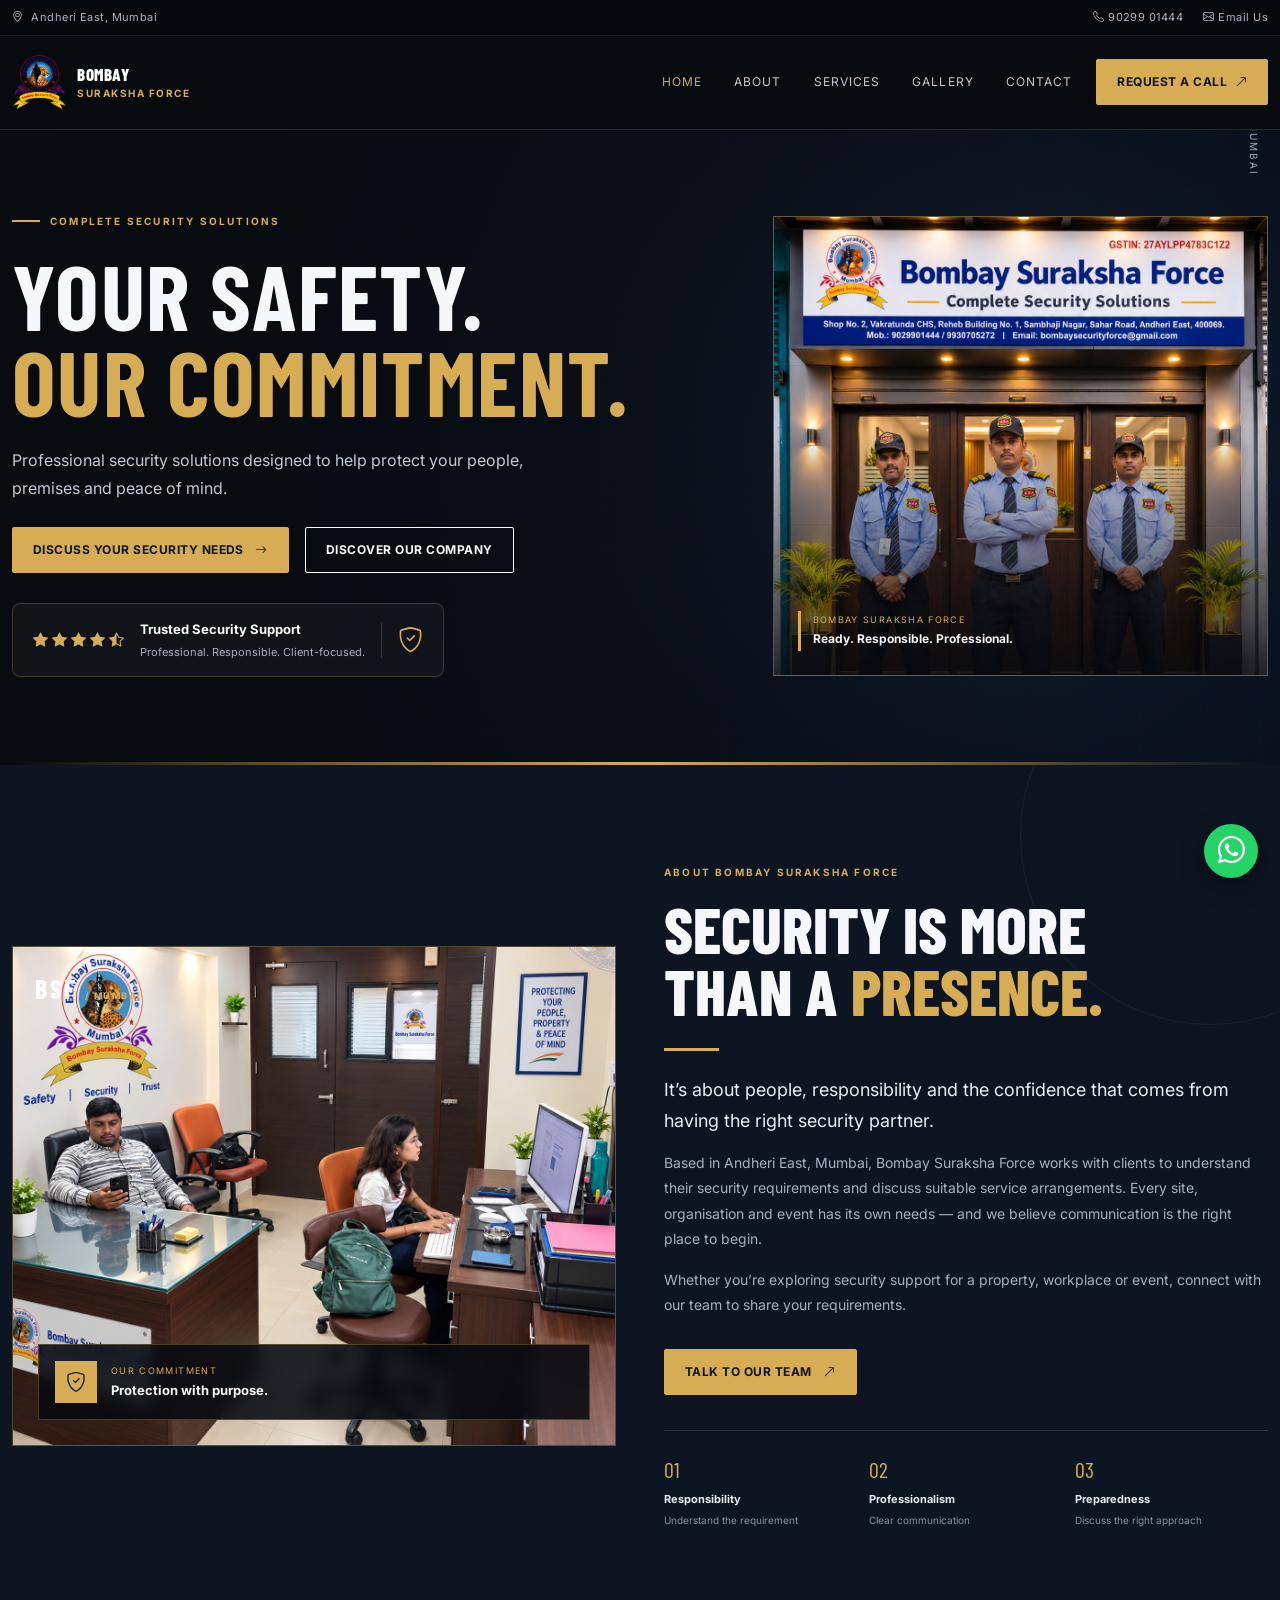
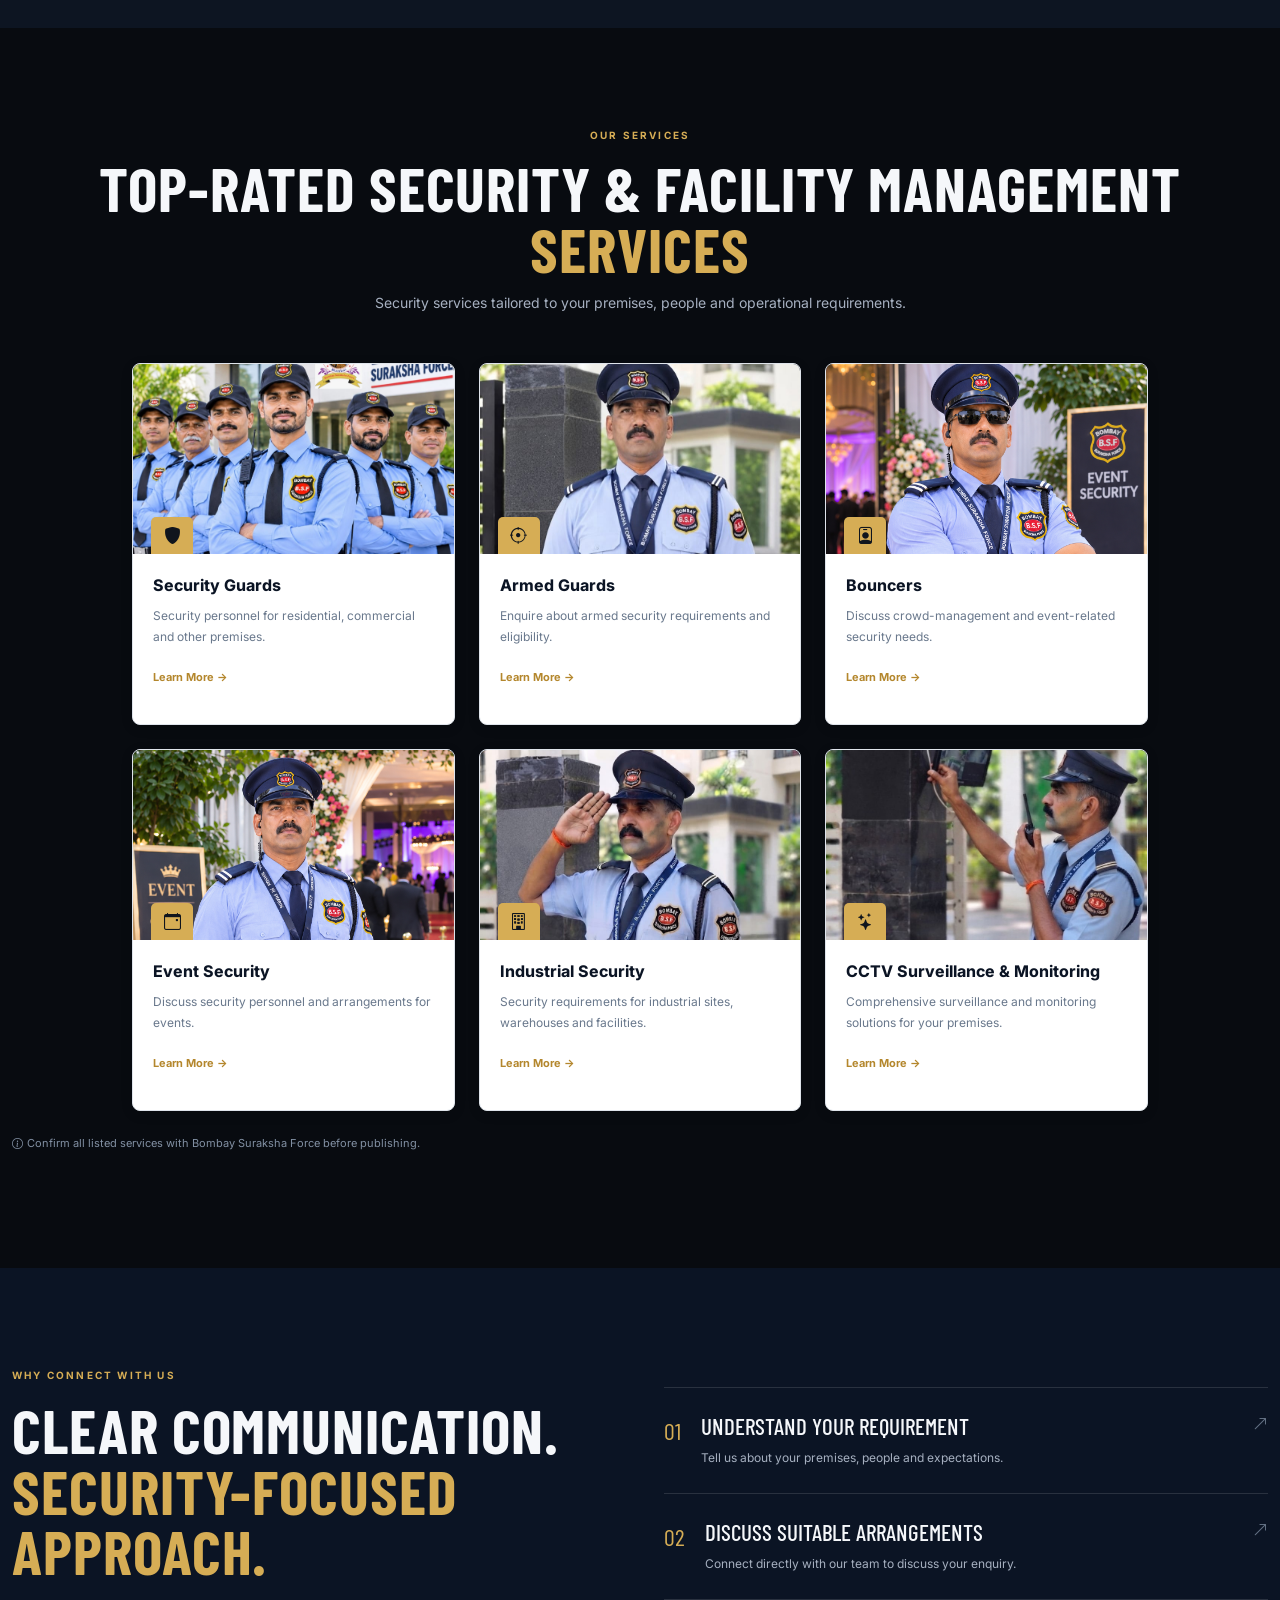
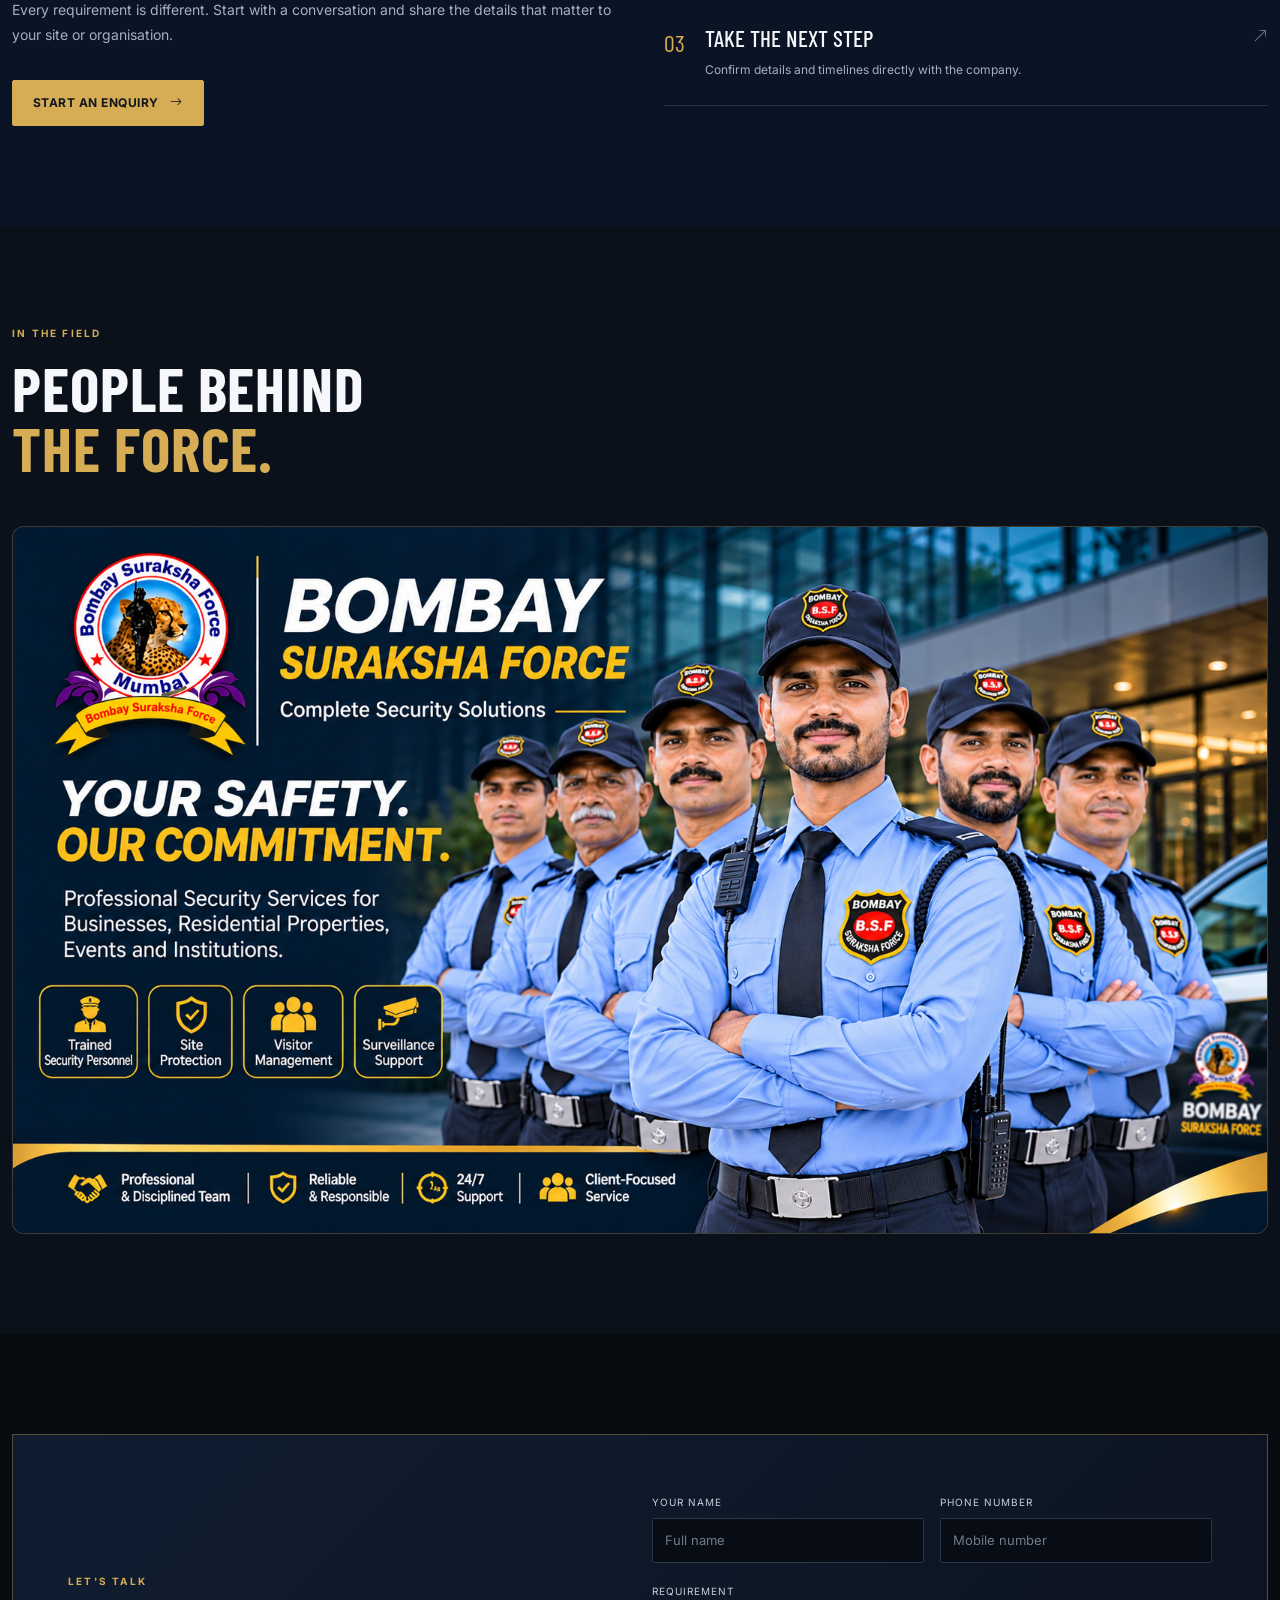
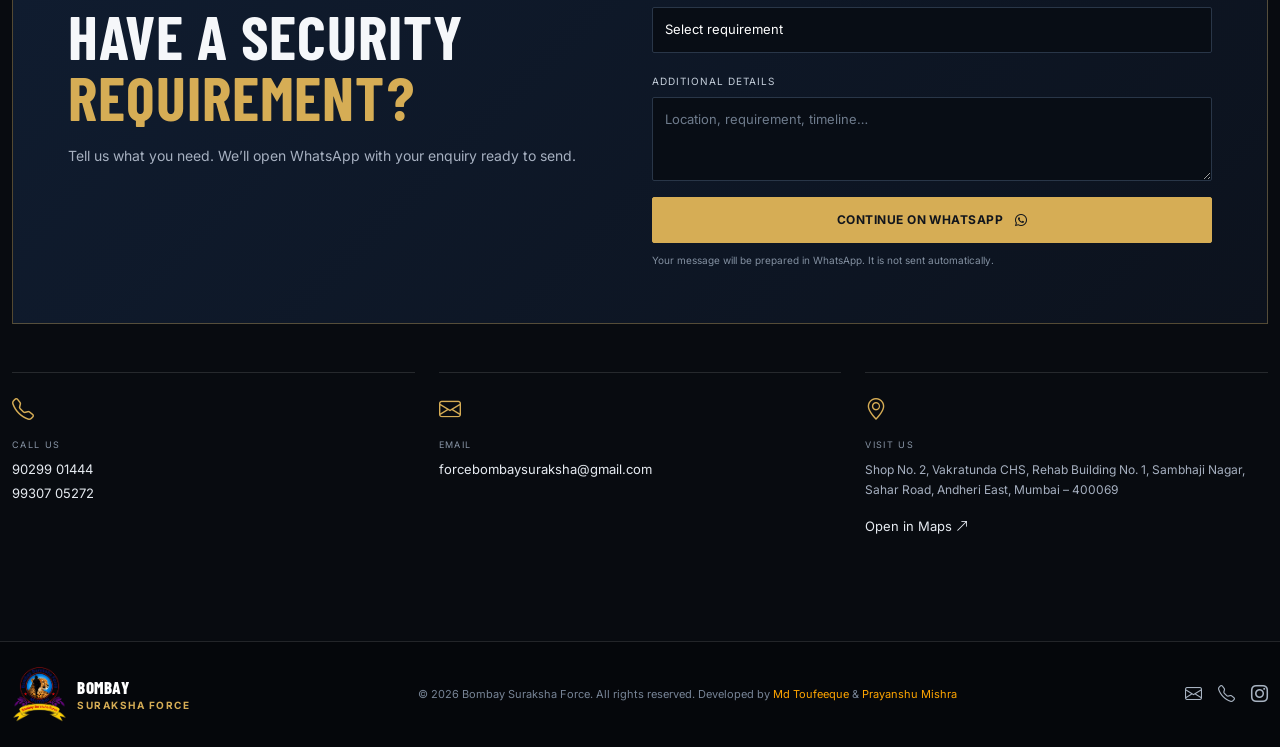
<file: index.html>
<!DOCTYPE html>
<html lang="en">

<head>
  <meta charset="UTF-8">
  <meta name="viewport" content="width=device-width, initial-scale=1.0">
  <!-- <title>Bombay Suraksha Force | Complete Security Solutions</title> -->
   <meta name="google-site-verification" content="Z17CuK2OLyuvrJlwoQvyoc-w96CwR8e5JOBGfLd4qKc" />
  
<title>Security Services in Mumbai | Bombay Suraksha Force</title>

<meta name="description" content="Looking for security services in Mumbai? Bombay Suraksha Force, based in Andheri East, offers security guard, event security and bouncer service enquiries. Contact our team.">

<meta name="robots" content="index, follow">

<link rel="canonical" href="https://bombaysurakshaforce.com/">

<meta property="og:title" content="Bombay Suraksha Force | Security Services Mumbai">
<meta property="og:description" content="Professional security services in Mumbai. Contact Bombay Suraksha Force for your security requirements.">
<meta property="og:type" content="website">
<meta property="og:url" content="https://bombaysurakshaforce.com/">
<meta property="og:image" content="https://bombaysurakshaforce.com/assest/hero3.png">
<meta property="og:site_name" content="Bombay Suraksha Force">

<meta name="twitter:card" content="summary_large_image">
<meta name="twitter:title" content="Bombay Suraksha Force | Mumbai">
<meta name="twitter:description" content="Security services in Mumbai.">
<meta name="twitter:image" content="https://bombaysurakshaforce.com/assest/hero3.png">

  <!-- <meta name="description"
    content="Bombay Suraksha Force provides security solutions in Mumbai. Contact our team for security service enquiries."> -->
  <meta name="theme-color" content="#0b1424">

  <!-- Website Favicon / Browser Tab Icon -->
  <link rel="icon" type="image/png" href="assest/logo.png">
  <link rel="apple-touch-icon" href="assest/logo.png">

  <link rel="preconnect" href="https://fonts.googleapis.com">
  <link rel="preconnect" href="https://fonts.gstatic.com" crossorigin>
  <link
    href="https://fonts.googleapis.com/css2?family=Barlow+Condensed:wght@500;600;700;800&family=Inter:wght@400;500;600;700&display=swap"
    rel="stylesheet">
  <link href="https://cdn.jsdelivr.net/npm/bootstrap@5.3.3/dist/css/bootstrap.min.css" rel="stylesheet">
  <link href="https://cdn.jsdelivr.net/npm/bootstrap-icons@1.11.3/font/bootstrap-icons.min.css" rel="stylesheet">
  <link rel="stylesheet" href="css/style.css">
      <!-- Local Business SEO Schema -->
    <script type="application/ld+json">
    {
      "@context": "https://schema.org",
      "@type": "SecurityService",
      "name": "Bombay Suraksha Force",
      "url": "https://bombaysurakshaforce.com/",
      "telephone": [
        "+91-9029901444",
        "+91-9930705272"
      ],
      "address": {
        "@type": "PostalAddress",
        "streetAddress": "Shop No. 2, Vakratunda CHS, Rehab Building No. 1, Sambhaji Nagar, Sahar Road, Andheri East",
        "addressLocality": "Mumbai",
        "addressRegion": "Maharashtra",
        "postalCode": "400069",
        "addressCountry": "IN"
      },
      "areaServed": "Mumbai"
    }
    </script>

</head>

<body>
  <div class="topbar">
    <div class="container d-flex justify-content-between align-items-center flex-wrap gap-2">
      <span><i class="bi bi-geo-alt me-2"></i>Andheri East, Mumbai</span>
      <div class="topbar-links">
        <a href="tel:9029901444"><i class="bi bi-telephone me-1"></i>90299 01444</a>
        <a href="mailto:forcebombaysuraksha@gmail.com"><i class="bi bi-envelope me-1"></i>Email Us</a>
      </div>
    </div>
  </div>

  <nav class="navbar navbar-expand-lg navbar-dark main-nav sticky-top">
    <div class="container">
      <a class="navbar-brand brand-lockup" href="index.html">
        <img src="assest/logo.png" alt="Bombay Suraksha Force Logo" class="brand-logo">

        <span class="brand-text">
          <strong>BOMBAY</strong>
          <small>SURAKSHA FORCE</small>
        </span>
      </a>
      <button class="navbar-toggler" type="button" data-bs-toggle="collapse" data-bs-target="#mainNav"
        aria-controls="mainNav" aria-expanded="false" aria-label="Toggle navigation">
        <span class="navbar-toggler-icon"></span>
      </button>
      <div class="collapse navbar-collapse" id="mainNav">
        <ul class="navbar-nav ms-auto align-items-lg-center gap-lg-3">
          <li class="nav-item"><a class="nav-link active" href="index.html">Home</a></li>
          <li class="nav-item"><a class="nav-link" href="#about">About</a></li>
          <li class="nav-item"><a class="nav-link" href="#services">Services</a></li>
          <li class="nav-item"><a class="nav-link" href="#gallery">Gallery</a></li>
          <li class="nav-item"><a class="nav-link" href="#contact">Contact</a></li>
          <li class="nav-item"><a class="btn btn-gold btn-sm nav-cta" href="#contact">Request a Call <i
                class="bi bi-arrow-up-right ms-1"></i></a></li>
        </ul>
      </div>
    </div>
  </nav>

  <main>
    <section class="hero-section">
      <div class="hero-overlay"></div>
      <div class="container position-relative">
        <div class="row align-items-center min-vh-hero g-5">
          <div class="col-lg-7">
            <div class="eyebrow"><span></span> COMPLETE SECURITY SOLUTIONS</div>
            <h1>Your Safety.<br><span>Our Commitment.</span></h1>
            <p class="hero-copy">Professional security solutions designed to help protect your people, premises and
              peace of mind.</p>
            <div class="d-flex flex-wrap gap-3 mt-4">
              <a class="btn btn-gold btn-lg" href="#contact">Discuss Your Security Needs <i
                  class="bi bi-arrow-right ms-2"></i></a>
              <a class="btn btn-outline-light btn-lg" href="#about">Discover Our Company</a>
            </div>
            <!-- <div class="hero-trust mt-5">
              <div class="trust-icon"><i class="bi bi-shield-check"></i></div>
              <div><strong>Security starts with the right team.</strong><small>Connect with Bombay Suraksha
                  Force.</small></div>
            </div> -->

            <!-- TRUST / RATING SECTION -->
            <div class="hero-rating-section">

              <div class="rating-stars" aria-label="Customer rating">
                <i class="bi bi-star-fill"></i>
                <i class="bi bi-star-fill"></i>
                <i class="bi bi-star-fill"></i>
                <i class="bi bi-star-fill"></i>
                <i class="bi bi-star-half"></i>
                <!-- <i class="bi bi-star-fill"></i> -->
              </div>

              <div class="rating-content">
                <strong>Trusted Security Support</strong>
                <span>Professional. Responsible. Client-focused.</span>
              </div>

              <div class="rating-divider"></div>

              <div class="rating-icon">
                <i class="bi bi-shield-check"></i>
              </div>

            </div>
          </div>
          <div class="col-lg-5">
            <div class="hero-image-frame">

              <img src="assest/hero3.png" alt="Bombay Suraksha Force security personnel"
                onerror="this.style.display='none';this.parentElement.classList.add('image-placeholder');">

              <div class="image-placeholder-content">
                <i class="bi bi-shield-lock"></i>
                <span>ADD COMPANY HERO PHOTO</span>
                <small>images/hero-security.jpg</small>
              </div>

              <div class="hero-image-caption">
                <span class="caption-line"></span>

                <div>
                  <small>BOMBAY SURAKSHA FORCE</small>
                  <strong>Ready. Responsible. Professional.</strong>
                </div>
              </div>

            </div>

            <div class="hero-corner-label">
              BSF <span>•</span> MUMBAI
            </div>
          </div>
        </div>
        <div class="hero-bottom-line"></div>



    </section>


    <!-- ABOUT SECTION -->
    <section class="about-premium-section section-pad" id="about">
      <div class="container">
        <div class="row align-items-center g-5">

          <!-- LEFT: COMPANY IMAGE -->
          <div class="col-lg-6">
            <div class="about-visual-wrap">

              <img class="about-main-photo" src="assest/team-01.jpg.jpeg" alt="Bombay Suraksha Force Security Team">

              <div class="about-image-fallback">
                <i class="bi bi-shield-lock"></i>
                <span>ADD COMPANY PHOTO</span>
                <small>images/about-team.jpg</small>
              </div>

              <div class="about-photo-label">
                <span class="label-icon">
                  <i class="bi bi-shield-check"></i>
                </span>

                <div>
                  <small>OUR COMMITMENT</small>
                  <strong>Protection with purpose.</strong>
                </div>
              </div>

              <div class="about-outline-mark">
                BSF <span>/ MUMBAI</span>
              </div>

            </div>
          </div>

          <!-- RIGHT: ABOUT CONTENT -->
          <div class="col-lg-6">

            <div class="section-kicker">
              ABOUT BOMBAY SURAKSHA FORCE
            </div>

            <h2 class="about-heading">
              Security is more<br>
              than a <span>presence.</span>
            </h2>

            <div class="gold-rule"></div>

            <p class="about-lead">
              It’s about people, responsibility and the confidence
              that comes from having the right security partner.
            </p>

            <p class="muted-copy">
              Based in Andheri East, Mumbai, Bombay Suraksha Force
              works with clients to understand their security
              requirements and discuss suitable service arrangements.
              Every site, organisation and event has its own needs —
              and we believe communication is the right place to begin.
            </p>

            <p class="muted-copy">
              Whether you’re exploring security support for a property,
              workplace or event, connect with our team to share
              your requirements.
            </p>

            <a href="#contact" class="btn btn-gold mt-3">
              Talk to Our Team
              <i class="bi bi-arrow-up-right ms-2"></i>
            </a>

            <!-- BRAND VALUES -->
            <div class="about-values-row">

              <div>
                <span>01</span>
                <strong>Responsibility</strong>
                <small>Understand the requirement</small>
              </div>

              <div>
                <span>02</span>
                <strong>Professionalism</strong>
                <small>Clear communication</small>
              </div>

              <div>
                <span>03</span>
                <strong>Preparedness</strong>
                <small>Discuss the right approach</small>
              </div>

            </div>

          </div>
        </div>
      </div>
    </section>


    <section class="services-section section-pad" id="services">
      <div class="container">
        <div class="services-heading text-center">
          <div class="section-kicker justify-content-center">OUR SERVICES</div>
          <h2 class="section-title">Top-Rated Security &amp; Facility Management<br><span>Services</span></h2>
          <p class="muted-copy mx-auto">Security services tailored to your premises, people and operational
            requirements.</p>
        </div>
        <!-- Confirm these service offerings with the client before publishing. -->
        <div class="row g-4 mt-4 services-grid">
          <div class="col-sm-6 col-lg-4">
            <article class="service-showcase-card">
              <div class="service-photo"><img src="assest/Security Guard.jpeg" alt="Security Guards"
                  onerror="this.style.display='none';this.parentElement.classList.add('service-photo-placeholder')"><span
                  class="service-photo-fallback"><i class="bi bi-shield-check"></i></span><span
                  class="service-photo-icon"><i class="bi bi-shield-fill"></i></span></div>
              <div class="service-card-body">
                <h3>Security Guards</h3>
                <p>Security personnel for residential, commercial and other premises.</p><a href="#contact">Learn More
                  →</a>
              </div>
            </article>
          </div>
          <div class="col-sm-6 col-lg-4">
            <article class="service-showcase-card">
              <div class="service-photo"><img src="assest/Army.jpeg" alt="Armed Guards"
                  onerror="this.style.display='none';this.parentElement.classList.add('service-photo-placeholder')"><span
                  class="service-photo-fallback"><i class="bi bi-crosshair"></i></span><span
                  class="service-photo-icon"><i class="bi bi-crosshair"></i></span></div>
              <div class="service-card-body">
                <h3>Armed Guards</h3>
                <p>Enquire about armed security requirements and eligibility.</p><a href="#contact">Learn More →</a>
              </div>
            </article>
          </div>
          <div class="col-sm-6 col-lg-4">
            <article class="service-showcase-card">
              <div class="service-photo"><img src="assest/Bouncer.png" alt="Bouncers"
                  onerror="this.style.display='none';this.parentElement.classList.add('service-photo-placeholder')"><span
                  class="service-photo-fallback"><i class="bi bi-person-badge"></i></span><span
                  class="service-photo-icon"><i class="bi bi-person-badge"></i></span></div>
              <div class="service-card-body">
                <h3>Bouncers</h3>
                <p>Discuss crowd-management and event-related security needs.</p><a href="#contact">Learn More →</a>
              </div>
            </article>
          </div>
          <div class="col-sm-6 col-lg-4">
            <article class="service-showcase-card">
              <div class="service-photo"><img src="assest/Event01.png" alt="Event Security"
                  onerror="this.style.display='none';this.parentElement.classList.add('service-photo-placeholder')"><span
                  class="service-photo-fallback"><i class="bi bi-calendar-event"></i></span><span
                  class="service-photo-icon"><i class="bi bi-calendar-event"></i></span></div>
              <div class="service-card-body">
                <h3>Event Security</h3>
                <p>Discuss security personnel and arrangements for events.</p><a href="#contact">Learn More →</a>
              </div>
            </article>
          </div>
          <div class="col-sm-6 col-lg-4">
            <article class="service-showcase-card">
              <div class="service-photo"><img src="assest/Alert Security Guard at Industrial Plant.jpeg"
                  alt="Industrial Security"
                  onerror="this.style.display='none';this.parentElement.classList.add('service-photo-placeholder')"><span
                  class="service-photo-fallback"><i class="bi bi-building-gear"></i></span><span
                  class="service-photo-icon"><i class="bi bi-building"></i></span></div>
              <div class="service-card-body">
                <h3>Industrial Security</h3>
                <p>Security requirements for industrial sites, warehouses and facilities.</p><a href="#contact">Learn
                  More →</a>
              </div>
            </article>
          </div>
          <div class="col-sm-6 col-lg-4">
            <article class="service-showcase-card">
              <div class="service-photo"><img src="assest/Bombay Suraksha CCTV Control Room.jpeg"
                  alt="CCTV Surveillance & Monitoring"
                  onerror="this.style.display='none';this.parentElement.classList.add('service-photo-placeholder')"><span
                  class="service-photo-fallback"><i class="bi bi-stars"></i></span><span class="service-photo-icon"><i
                    class="bi bi-stars"></i></span></div>
              <div class="service-card-body">
                <h3>CCTV Surveillance & Monitoring</h3>
                <p>Comprehensive surveillance and monitoring solutions for your premises.</p><a href="#contact">Learn
                  More →</a>
              </div>
            </article>
          </div>
        </div>
        <p class="service-disclaimer mt-4"><i class="bi bi-info-circle me-1"></i>Confirm all listed services with Bombay
          Suraksha Force before publishing.</p>
      </div>
    </section>

    <section class="why-section section-pad">
      <div class="container">
        <div class="row g-5 align-items-center">
          <div class="col-lg-6">
            <div class="section-kicker">WHY CONNECT WITH US</div>
            <h2 class="section-title">Clear communication.<br><span>Security-focused approach.</span></h2>
            <p class="muted-copy mt-3">Every requirement is different. Start with a conversation and share the details
              that matter to your site or organisation.</p>
            <a class="btn btn-gold mt-3" href="#contact">Start an Enquiry <i class="bi bi-arrow-right ms-2"></i></a>
          </div>
          <div class="col-lg-6">
            <div class="why-list">
              <div class="why-item"><span>01</span>
                <div>
                  <h3>Understand your requirement</h3>
                  <p>Tell us about your premises, people and expectations.</p>
                </div><i class="bi bi-arrow-up-right"></i>
              </div>
              <div class="why-item"><span>02</span>
                <div>
                  <h3>Discuss suitable arrangements</h3>
                  <p>Connect directly with our team to discuss your enquiry.</p>
                </div><i class="bi bi-arrow-up-right"></i>
              </div>
              <div class="why-item"><span>03</span>
                <div>
                  <h3>Take the next step</h3>
                  <p>Confirm details and timelines directly with the company.</p>
                </div><i class="bi bi-arrow-up-right"></i>
              </div>
            </div>
          </div>
        </div>
      </div>
    </section>


    <section class="gallery-section section-pad" id="gallery">
      <div class="container">

        <div class="section-heading-row">
          <div>
            <div class="section-kicker">IN THE FIELD</div>
            <h2 class="section-title">
              People behind<br>
              <span>the force.</span>
            </h2>
          </div>

          <!-- <p class="muted-copy heading-side-copy">
        Professional security personnel, our workplace,
        and the team dedicated to protecting your premises.
      </p> -->
        </div>

        <div class="row g-3 gallery-grid mt-3">

          <!-- Staff / Team Photo -->
          <div class="col-12">
            <div class="gallery-image tall">
              <img src="assest/Bombay Suraksha Force Security Banner.png" alt="Bombay Suraksha Force Security Team">
            </div>
          </div>
          <!-- Office Photo -->
          <!-- <div class="col-md-6">
        <div class="row g-3 h-100">

          <div class="col-12">
            <div class="gallery-image">
              <img src="images/office.jpg"
                   alt="Bombay Suraksha Force office">
            </div>
          </div>

          <!-- Field / Event Photo -->
          <!-- <div class="col-12">
            <div class="gallery-image">
              <img src="images/field-01.jpg"
                   alt="Security personnel on duty">
            </div>
          </div> -->

        </div>
      </div>

      </div>
      </div>
    </section>


    <section class="contact-cta section-pad" id="contact">
      <div class="container">
        <div class="contact-panel">
          <div class="row g-4 align-items-center">
            <div class="col-lg-6">
              <div class="section-kicker">LET'S TALK</div>
              <h2 class="section-title">Have a security<br><span>requirement?</span></h2>
              <p class="muted-copy">Tell us what you need. We’ll open WhatsApp with your enquiry ready to send.</p>
            </div>
            <div class="col-lg-6">
              <form id="enquiryForm" class="enquiry-form">
                <div class="row g-3">
                  <div class="col-md-6"><label for="name" class="form-label">Your name</label><input
                      class="form-control" id="name" name="name" placeholder="Full name" required></div>
                  <div class="col-md-6"><label for="phone" class="form-label">Phone number</label><input
                      class="form-control" id="phone" name="phone" type="tel" placeholder="Mobile number" required>
                  </div>
                  <div class="col-12"><label for="service" class="form-label">Requirement</label><select
                      class="form-select" id="service" name="service" required>
                      <option value="">Select requirement</option>
                      <option>Premises Security</option>
                      <option>Personnel Deployment</option>
                      <option>Security Guards</option>
                      <option>Armed Guards</option>
                      <option>Bouncers</option>
                      <option>Event Security</option>
                      <option>Industrial Security</option>
                      <option>CCTV Surveillance & Monitoring</option>
                      <option>Other / Not sure</option>
                    </select></div>
                  <div class="col-12"><label for="message" class="form-label">Additional details</label><textarea
                      class="form-control" id="message" name="message" rows="3"
                      placeholder="Location, requirement, timeline…"></textarea></div>
                  <div class="col-12"><button type="submit" class="btn btn-gold w-100">Continue on WhatsApp <i
                        class="bi bi-whatsapp ms-2"></i></button><small class="form-note">Your message will be prepared
                      in WhatsApp. It is not sent automatically.</small></div>
                </div>
              </form>
            </div>
          </div>
        </div>
        <div class="contact-details row g-4 mt-4">
          <div class="col-md-4">
            <div class="contact-detail"><i class="bi bi-telephone"></i><small>CALL US</small><a
                href="tel:9029901444">90299 01444</a><a href="tel:9930705272">99307 05272</a></div>
          </div>
          <div class="col-md-4">
            <div class="contact-detail"><i class="bi bi-envelope"></i><small>EMAIL</small><a
                href="mailto:forcebombaysuraksha@gmail.com">forcebombaysuraksha@gmail.com</a></div>
          </div>
          <div class="col-md-4">
            <div class="contact-detail"><i class="bi bi-geo-alt"></i><small>VISIT US</small>
              <p>Shop No. 2, Vakratunda CHS, Rehab Building No. 1, Sambhaji Nagar, Sahar Road, Andheri East, Mumbai –
                400069</p><a target="_blank" rel="noopener"
                href="https://www.google.com/maps/dir//BOMBAY+SURAKSHA+FORCE,+REHEB+BUILDING+NO+.+1,+C+WING+VAKRATUNDA+CHSB,+SHOP+NO+2,+Sahar+Rd,+Sambhaji+Nagar,+Andheri+East,+Mumbai,+Maharashtra+400069/@23.1919605,81.5706102,15z/data=!4m8!4m7!1m0!1m5!1m1!1s0x3be7c931e62be8cb:0xf3dbb0f293361b8f!2m2!1d72.8489161!2d19.1122434!5m1!1e1?entry=ttu&g_ep=EgoyMDI2MTEwMS4wIKXMDSoASAFQAw%3D%3D">Open
                in Maps <i class="bi bi-arrow-up-right"></i></a>
            </div>
          </div>
        </div>
      </div>
    </section>
  </main>

  <footer class="site-footer">
    <div class="container d-flex flex-column flex-md-row justify-content-between gap-3 align-items-md-center">
      <!-- <a class="navbar-brand brand-lockup" href="index.html"><span class="brand-mark"><i
            class="bi bi-shield-shaded"></i></span><span><strong>BOMBAY</strong><small>SURAKSHA FORCE</small></span></a> -->
      <a class="navbar-brand brand-lockup" href="index.html">
        <img src="assest/logo.png" alt="Bombay Suraksha Force Logo" class="brand-logo">

        <span class="brand-text">
          <strong>BOMBAY</strong>
          <small>SURAKSHA FORCE</small>
        </span>
      </a>
      <p>© <span id="year"></span> Bombay Suraksha Force. All rights reserved. Developed by <a href="tel:8982701172"
          target="_blank" rel="noopener" aria-label="Visit our website" style="color: orange;">Md Toufeeque</a> & <a href="tel:9301984168"
          target="_blank" rel="noopener" aria-label="Visit our website" style="color: orange;">Prayanshu Mishra</a> 
        </p>

      <div class="footer-links"><a href="mailto:forcebombaysuraksha@gmail.com" aria-label="Email"><i
            class="bi bi-envelope"></i></a><a href="tel:9029901444" aria-label="Call"><i
            class="bi bi-telephone"></i></a><a id="instagramLink" href="https://www.instagram.com/forcebombaysuraksha/"
          target="_blank" rel="noopener" aria-label="Instagram"><i class="bi bi-instagram"></i></a></div>
    </div>
  </footer>

  <a class="floating-whatsapp" id="floatingWhatsapp" href="#" target="_blank" rel="noopener"
    aria-label="Chat on WhatsApp"><i class="bi bi-whatsapp"></i></a>
  <script src="https://cdn.jsdelivr.net/npm/bootstrap@5.3.3/dist/js/bootstrap.bundle.min.js"></script>
  <script src="js/script.js"></script>
</body>

</html>
</file>
<file: css/style.css>
/* Bombay Suraksha Force — premium static frontend */
:root {
  --navy: #0b1424;
  --navy2: #101d31;
  --black: #080b10;
  --gold: #d6ad55;
  --gold2: #e7c777;
  --white: #f5f7fa;
  --muted: #a6b0c0;
  --line: rgba(255, 255, 255, 0.12);
}
* {
  box-sizing: border-box;
}
html {
  scroll-behavior: smooth;
  scroll-padding-top: 90px;
}
body {
  margin: 0;
  background: var(--black);
  color: var(--white);
  font-family: Inter, Arial, sans-serif;
  font-size: 15px;
}
a {
  text-decoration: none;
  color: inherit;
}
.topbar {
  background: #05080d;
  color: #aab4c3;
  font-size: 11px;
  letter-spacing: 0.04em;
  padding: 9px 0;
  border-bottom: 1px solid rgba(255, 255, 255, 0.06);
}
.topbar-links {
  display: flex;
  gap: 20px;
}
.topbar a:hover {
  color: var(--gold);
}
.main-nav {
  background: rgba(8, 11, 16, 0.96);
  backdrop-filter: blur(12px);
  border-bottom: 1px solid var(--line);
  padding: 14px 0;
}
.brand-lockup {
  display: flex;
  align-items: center;
  gap: 10px;
  color: white !important;
  line-height: 1;
}
.brand-mark {
  display: grid;
  place-items: center;
  width: 39px;
  height: 39px;
  border: 1px solid var(--gold);
  color: var(--gold);
  font-size: 22px;
}
.brand-lockup strong {
  display: block;
  font-family: "Barlow Condensed", sans-serif;
  font-size: 23px;
  letter-spacing: 0.08em;
}
.brand-lockup small {
  display: block;
  color: var(--gold);
  font-size: 9px;
  letter-spacing: 0.24em;
  margin-top: 4px;
}
.navbar-nav .nav-link {
  font-size: 12px;
  text-transform: uppercase;
  letter-spacing: 0.09em;
  color: #c2cad5;
  padding: 10px;
}
.navbar-nav .nav-link:hover,
.navbar-nav .nav-link.active {
  color: var(--gold);
}
.btn {
  border-radius: 2px;
  font-weight: 700;
  font-size: 12px;
  letter-spacing: 0.04em;
  text-transform: uppercase;
  padding: 13px 20px;
  transition: 0.25s;
}
.btn-gold {
  background: var(--gold);
  border: 1px solid var(--gold);
  color: #11151c;
}
.btn-gold:hover {
  background: var(--gold2);
  border-color: var(--gold2);
  color: #111;
}
.btn-outline-light {
  border-radius: 2px;
  font-size: 12px;
}
.hero-section {
  position: relative;
  overflow: hidden;
  background: radial-gradient(
    circle at 75% 45%,
    #1c2c42 0,
    #0b1424 38%,
    #080b10 72%
  );
}
.hero-section:before {
  content: "";
  position: absolute;
  inset: 0;
  background: linear-gradient(
    110deg,
    rgba(8, 11, 16, 0.96) 0%,
    rgba(8, 11, 16, 0.6) 54%,
    rgba(8, 11, 16, 0.12) 100%
  );
  z-index: 1;
}
.hero-overlay {
  position: absolute;
  inset: 0;
  background-image:
    linear-gradient(rgba(255, 255, 255, 0.025) 1px, transparent 1px),
    linear-gradient(90deg, rgba(255, 255, 255, 0.025) 1px, transparent 1px);
  background-size: 60px 60px;
  opacity: 0.5;
}
.min-vh-hero {
  min-height: 680px;
  padding-top: 70px;
  padding-bottom: 70px;
}
.hero-section .container {
  z-index: 2;
}
.eyebrow,
.section-kicker {
  display: flex;
  align-items: center;
  gap: 10px;
  color: var(--gold);
  font-size: 10px;
  font-weight: 700;
  letter-spacing: 0.22em;
  text-transform: uppercase;
}
.eyebrow span {
  display: inline-block;
  width: 28px;
  height: 2px;
  background: var(--gold);
}
h1,
.section-title {
  font-family: "Barlow Condensed", Impact, sans-serif;
  font-weight: 700;
  text-transform: uppercase;
  letter-spacing: 0.015em;
}
h1 {
  font-size: clamp(54px, 7.2vw, 92px);
  line-height: 0.94;
  margin: 22px 0;
}
h1 span,
.section-title span {
  color: var(--gold);
}
.hero-copy {
  max-width: 520px;
  color: #c0cad7;
  line-height: 1.8;
  font-size: 16px;
}
.hero-trust {
  display: flex;
  align-items: center;
  gap: 14px;
}
.trust-icon {
  width: 44px;
  height: 44px;
  border: 1px solid rgba(214, 173, 85, 0.45);
  display: grid;
  place-items: center;
  color: var(--gold);
  font-size: 20px;
}
.hero-trust strong,
.hero-trust small {
  display: block;
}
.hero-trust strong {
  font-size: 12px;
}
.hero-trust small {
  color: var(--muted);
  font-size: 11px;
  margin-top: 4px;
}
.hero-image-frame {
  position: relative;
  min-height: 460px;
  border: 1px solid rgba(214, 173, 85, 0.45);
  background: linear-gradient(145deg, #17263b, #080b10);
  overflow: hidden;
}
.hero-image-frame img {
  position: absolute;
  width: 100%;
  height: 100%;
  object-fit: cover;
  inset: 0;
  z-index: 2;
}
.hero-image-frame:after {
  content: "";
  position: absolute;
  inset: 0;
  background: linear-gradient(0deg, rgba(5, 8, 13, 0.85), transparent 55%);
  z-index: 3;
  pointer-events: none;
}
.image-placeholder-content {
  position: absolute;
  inset: 0;
  display: flex;
  align-items: center;
  justify-content: center;
  flex-direction: column;
  gap: 12px;
  color: var(--gold);
  z-index: 1;
}
.image-placeholder-content i {
  font-size: 54px;
}
.image-placeholder-content span {
  font-size: 11px;
  letter-spacing: 0.15em;
  font-weight: 700;
}
.image-placeholder-content small {
  color: #8290a3;
  font-size: 10px;
}
.hero-image-frame:not(.image-placeholder) .image-placeholder-content {
  display: none;
}
.hero-image-caption {
  position: absolute;
  z-index: 4;
  bottom: 24px;
  left: 24px;
  display: flex;
  gap: 12px;
  align-items: center;
}
.caption-line {
  width: 3px;
  height: 40px;
  background: var(--gold);
}
.hero-image-caption small,
.hero-image-caption strong {
  display: block;
}
.hero-image-caption small {
  font-size: 9px;
  letter-spacing: 0.15em;
  color: var(--gold);
}
.hero-image-caption strong {
  font-size: 12px;
  margin-top: 4px;
}
.hero-corner-label {
  position: absolute;
  right: -30px;
  top: 30px;
  transform: rotate(90deg);
  font-size: 10px;
  letter-spacing: 0.2em;
  color: #9ba8b8;
}
.hero-corner-label span {
  color: var(--gold);
  margin: 0 8px;
}
.hero-bottom-line {
  height: 3px;
  background: linear-gradient(90deg, transparent, var(--gold), transparent);
}
.section-pad {
  padding: 100px 0;
}
.intro-section {
  background: #0d1522;
}
.section-title {
  font-size: clamp(38px, 5vw, 62px);
  line-height: 0.98;
  margin: 16px 0;
}
.gold-rule {
  width: 55px;
  height: 3px;
  background: var(--gold);
  margin-top: 25px;
}
.intro-text {
  font-size: 19px;
  line-height: 1.8;
  color: #e8edf3;
}
.muted-copy {
  color: var(--muted);
  line-height: 1.8;
  font-size: 14px;
}
.text-link {
  display: inline-flex;
  gap: 10px;
  align-items: center;
  color: var(--gold);
  font-size: 12px;
  font-weight: 700;
  text-transform: uppercase;
  letter-spacing: 0.08em;
  margin-top: 12px;
}
.services-section {
  background: var(--black);
}
.section-heading-row {
  display: flex;
  justify-content: space-between;
  align-items: end;
  gap: 30px;
}
.heading-side-copy {
  max-width: 360px;
  margin-bottom: 8px;
}
.service-card {
  position: relative;
  min-height: 280px;
  padding: 32px;
  background: linear-gradient(145deg, #111c2c, #0b111b);
  border: 1px solid var(--line);
  transition:
    transform 0.25s,
    border-color 0.25s;
}
.service-card:hover {
  transform: translateY(-5px);
  border-color: rgba(214, 173, 85, 0.65);
}
.service-number {
  position: absolute;
  right: 25px;
  top: 22px;
  font-family: "Barlow Condensed";
  font-size: 28px;
  color: #465365;
}
.service-icon {
  font-size: 29px;
  color: var(--gold);
  margin: 12px 0 22px;
}
.service-card h3 {
  font-family: "Barlow Condensed";
  font-size: 25px;
  text-transform: uppercase;
}
.service-card p {
  font-size: 13px;
  color: var(--muted);
  line-height: 1.7;
  max-width: 270px;
}
.service-card > a {
  position: absolute;
  bottom: 25px;
  right: 25px;
  color: var(--gold);
}
.service-disclaimer {
  font-size: 11px;
  color: #8290a3;
  margin-top: 22px;
}
.why-section {
  background: var(--navy);
}
.why-list {
  border-top: 1px solid var(--line);
}
.why-item {
  display: flex;
  align-items: flex-start;
  gap: 20px;
  padding: 25px 0;
  border-bottom: 1px solid var(--line);
}
.why-item > span {
  font-family: "Barlow Condensed";
  color: var(--gold);
  font-size: 24px;
}
.why-item div {
  flex: 1;
}
.why-item h3 {
  font-family: "Barlow Condensed";
  font-size: 23px;
  text-transform: uppercase;
  margin: 0 0 7px;
}
.why-item p {
  font-size: 12px;
  color: var(--muted);
  margin: 0;
  line-height: 1.7;
}
.why-item > i {
  color: #657386;
}
.gallery-section {
  background: #0b111b;
}
.gallery-placeholder {
  min-height: 220px;
  display: flex;
  flex-direction: column;
  align-items: center;
  justify-content: center;
  gap: 9px;
  background: linear-gradient(135deg, #17253a, #0a1019);
  border: 1px dashed rgba(214, 173, 85, 0.35);
  color: var(--gold);
}
.gallery-placeholder.tall {
  min-height: 460px;
  height: 100%;
}
.gallery-placeholder i {
  font-size: 34px;
}
.gallery-placeholder strong {
  font-size: 10px;
  letter-spacing: 0.12em;
}
.gallery-placeholder small {
  font-size: 10px;
  color: #8b98a9;
}
.contact-cta {
  background: #080b10;
}
.contact-panel {
  padding: 55px;
  background: linear-gradient(135deg, #101d31, #0c121d);
  border: 1px solid rgba(214, 173, 85, 0.35);
}
.form-label {
  font-size: 10px;
  text-transform: uppercase;
  letter-spacing: 0.1em;
  color: #c5cfdb;
}
.form-control,
.form-select {
  background: #080d15;
  border: 1px solid #293648;
  border-radius: 2px;
  color: white;
  padding: 12px;
  font-size: 13px;
}
.form-control:focus,
.form-select:focus {
  background: #080d15;
  color: white;
  border-color: var(--gold);
  box-shadow: 0 0 0 0.15rem rgba(214, 173, 85, 0.12);
}
.form-control::placeholder {
  color: #6e7b8c;
}
.form-select option {
  background: #0b1424;
}
.form-note {
  display: block;
  color: #8390a1;
  font-size: 10px;
  margin-top: 10px;
}
.contact-detail {
  border-top: 1px solid var(--line);
  padding-top: 20px;
}
.contact-detail > i {
  display: block;
  color: var(--gold);
  font-size: 22px;
  margin-bottom: 12px;
}
.contact-detail small {
  display: block;
  color: #8996a7;
  font-size: 9px;
  letter-spacing: 0.15em;
  margin-bottom: 8px;
}
.contact-detail a {
  display: block;
  color: #e6ebf1;
  font-size: 13px;
  margin-bottom: 5px;
}
.contact-detail p {
  color: #a6b0c0;
  font-size: 12px;
  line-height: 1.7;
}
.contact-detail a:hover {
  color: var(--gold);
}
.site-footer {
  padding: 25px 0;
  background: #05070b;
  border-top: 1px solid var(--line);
}
.site-footer p {
  margin: 0;
  color: #778496;
  font-size: 11px;
}
.footer-links {
  display: flex;
  gap: 16px;
}
.footer-links a {
  color: #a8b3c2;
  font-size: 17px;
}
.footer-links a:hover {
  color: var(--gold);
}
.floating-whatsapp {
  position: fixed;
  right: 22px;
  bottom: 22px;
  z-index: 1000;
  width: 54px;
  height: 54px;
  border-radius: 50%;
  display: grid;
  place-items: center;
  background: #25d366;
  color: #fff;
  font-size: 27px;
  box-shadow: 0 8px 25px rgba(0, 0, 0, 0.35);
}
.floating-whatsapp:hover {
  color: white;
  transform: translateY(-3px);
}
@media (max-width: 991px) {
  .min-vh-hero {
    min-height: auto;
    padding: 70px 0;
  }
  .hero-image-frame {
    min-height: 380px;
  }
  .hero-corner-label {
    display: none;
  }
  .section-pad {
    padding: 75px 0;
  }
  .section-heading-row {
    align-items: flex-start;
    flex-direction: column;
  }
  .heading-side-copy {
    max-width: 600px;
  }
  .navbar-nav {
    padding-top: 15px;
  }
  .nav-cta {
    margin-top: 8px;
  }
}
@media (max-width: 575px) {
  .topbar {
    font-size: 10px;
  }
  .topbar .container {
    justify-content: center !important;
  }
  .topbar-links {
    gap: 12px;
  }
  .min-vh-hero {
    padding: 55px 0;
  }
  .hero-copy {
    font-size: 14px;
  }
  h1 {
    font-size: 58px;
  }
  .hero-image-frame {
    min-height: 300px;
  }
  .section-pad {
    padding: 60px 0;
  }
  .contact-panel {
    padding: 25px 18px;
  }
  .gallery-placeholder.tall {
    min-height: 280px;
  }
  .intro-text {
    font-size: 16px;
  }
  .btn-lg {
    font-size: 10px;
    padding: 12px 14px;
  }
}

/* Reference-inspired 6-card service showcase */
.services-heading .section-title {
  margin: 14px auto 12px;
}
.services-heading .muted-copy {
  max-width: 600px;
}
.services-grid {
  max-width: 1040px;
  margin-left: auto;
  margin-right: auto;
}
.service-showcase-card {
  height: 100%;
  overflow: hidden;
  background: #fff;
  color: #0b1424;
  border: 1px solid #dfe4eb;
  border-radius: 8px;
  box-shadow: 0 3px 12px rgba(0, 0, 0, 0.14);
  transition:
    transform 0.25s ease,
    box-shadow 0.25s ease;
}
.service-showcase-card:hover {
  transform: translateY(-5px);
  box-shadow: 0 12px 26px rgba(0, 0, 0, 0.24);
}
.service-photo {
  height: 190px;
  position: relative;
  overflow: hidden;
  background: linear-gradient(135deg, #243a56, #0b1424);
  display: flex;
  align-items: center;
  justify-content: center;
}
.service-photo img {
  position: absolute;
  inset: 0;
  width: 100%;
  height: 100%;
  object-fit: cover;
  z-index: 2;
  transition: transform 0.4s ease;
}
.service-showcase-card:hover .service-photo img {
  transform: scale(1.04);
}
.service-photo-placeholder .service-photo-fallback {
  display: flex;
}
.service-photo-fallback {
  display: none;
  color: rgba(214, 173, 85, 0.85);
  font-size: 50px;
}
.service-photo-icon {
  position: absolute;
  bottom: -1px;
  left: 18px;
  z-index: 3;
  width: 42px;
  height: 38px;
  background: var(--gold);
  color: #10151d;
  display: grid;
  place-items: center;
  font-size: 17px;
  border-radius: 5px 5px 0 0;
}
.service-card-body {
  padding: 22px 20px 20px;
  min-height: 170px;
}
.service-card-body h3 {
  font-family: Inter, Arial, sans-serif;
  font-size: 16px;
  font-weight: 750;
  text-transform: none;
  margin: 0 0 9px;
  color: #0b1424;
}
.service-card-body p {
  font-size: 12px;
  line-height: 1.75;
  color: #69788c;
  margin-bottom: 18px;
}
.service-card-body a {
  font-size: 11px;
  color: #b4872d;
  font-weight: 700;
}
@media (max-width: 575px) {
  .service-photo {
    height: 180px;
  }
  .service-card-body {
    min-height: unset;
  }
}

.gallery-image {
  width: 100%;
  height: 260px;
  overflow: hidden;
  border-radius: 10px;
  background: #101827;
  border: 1px solid rgba(212, 170, 80, 0.25);
}

.gallery-image.tall {
  height: 536px;
}

.gallery-image img {
  width: 100%;
  height: 100%;
  display: block;
  object-fit: cover;
  object-position: center;
  transition: transform 0.5s ease;
}

.gallery-image:hover img {
  transform: scale(1.04);
}

@media (max-width: 767px) {
  .gallery-image,
  .gallery-image.tall {
    height: 280px;
  }
}

/* ================================
   PREMIUM ABOUT SECTION
================================ */

.about-premium-section {
  background: #0d1522;
  position: relative;
  overflow: hidden;
}

.about-premium-section::before {
  content: "";
  position: absolute;
  right: -120px;
  top: -120px;
  width: 380px;
  height: 380px;
  border: 1px solid rgba(214, 173, 85, 0.08);
  border-radius: 50%;
  pointer-events: none;
}

/* Image container */

.about-visual-wrap {
  position: relative;
  min-height: 500px;
  background: linear-gradient(135deg, #1a2a40, #080b10);
  border: 1px solid rgba(214, 173, 85, 0.35);
  overflow: hidden;
}

.about-main-photo {
  position: absolute;
  inset: 0;
  width: 100%;
  height: 100%;
  object-fit: cover;
  z-index: 2;
}

.about-image-fallback {
  position: absolute;
  inset: 0;
  display: flex;
  align-items: center;
  justify-content: center;
  flex-direction: column;
  gap: 12px;
  color: #d6ad55;
}

.about-image-fallback i {
  font-size: 60px;
}

.about-image-fallback span {
  font-size: 10px;
  letter-spacing: 0.15em;
  font-weight: 700;
}

.about-image-fallback small {
  color: #8795a7;
  font-size: 10px;
}

/* Image caption */

.about-photo-label {
  position: absolute;
  z-index: 4;
  bottom: 25px;
  left: 25px;
  right: 25px;

  display: flex;
  align-items: center;
  gap: 14px;

  padding: 16px;
  background: rgba(6, 10, 16, 0.88);
  border: 1px solid rgba(214, 173, 85, 0.3);
  backdrop-filter: blur(8px);
}

.label-icon {
  display: grid;
  place-items: center;
  width: 42px;
  height: 42px;
  background: #d6ad55;
  color: #10151d;
  font-size: 20px;
}

.about-photo-label small,
.about-photo-label strong {
  display: block;
}

.about-photo-label small {
  font-size: 9px;
  letter-spacing: 0.15em;
  color: #d6ad55;
}

.about-photo-label strong {
  font-size: 13px;
  margin-top: 4px;
}

/* BSF image branding */

.about-outline-mark {
  position: absolute;
  z-index: 3;
  top: 22px;
  left: 22px;

  font-family: "Barlow Condensed", sans-serif;
  font-size: 26px;
  font-weight: 800;
  color: rgba(255, 255, 255, 0.9);
  letter-spacing: 0.1em;
}

.about-outline-mark span {
  font-family: Inter, sans-serif;
  font-size: 9px;
  color: #d6ad55;
  letter-spacing: 0.15em;
}

/* About typography */

.about-heading {
  font-family: "Barlow Condensed", sans-serif;
  font-size: clamp(42px, 5vw, 66px);
  line-height: 0.98;
  font-weight: 800;
  text-transform: uppercase;
  margin: 18px 0;
}

.about-heading span {
  color: #d6ad55;
}

.about-lead {
  font-size: 18px;
  line-height: 1.7;
  color: #e9edf3;
  margin: 24px 0 14px;
}

/* Three values */

.about-values-row {
  display: grid;
  grid-template-columns: repeat(3, 1fr);
  gap: 12px;

  margin-top: 35px;
  padding-top: 22px;
  border-top: 1px solid rgba(255, 255, 255, 0.12);
}

.about-values-row div {
  display: flex;
  flex-direction: column;
  gap: 5px;
}

.about-values-row span {
  font-family: "Barlow Condensed", sans-serif;
  font-size: 22px;
  color: #d6ad55;
}

.about-values-row strong {
  font-size: 11px;
  color: #e9edf3;
}

.about-values-row small {
  font-size: 10px;
  color: #8592a3;
  line-height: 1.5;
}

/* Mobile responsive */

@media (max-width: 767px) {
  .about-visual-wrap {
    min-height: 340px;
  }

  .about-values-row {
    grid-template-columns: 1fr;
    gap: 14px;
  }

  .about-values-row div {
    display: grid;
    grid-template-columns: 32px 1fr;
    align-items: center;
  }

  .about-values-row small {
    grid-column: 2;
  }

  .about-heading {
    font-size: 48px;
  }
}

/* ===================================
   PREMIUM ABOUT SECTION HOVER EFFECTS
=================================== */

/* About image zoom */
.about-visual-wrap {
  transition:
    transform 0.4s ease,
    box-shadow 0.4s ease;
}

.about-visual-wrap:hover {
  transform: translateY(-6px);
  box-shadow:
    0 20px 45px rgba(0, 0, 0, 0.35),
    0 0 20px rgba(214, 173, 85, 0.12);
}

.about-main-photo {
  transition: transform 0.7s ease;
}

.about-visual-wrap:hover .about-main-photo {
  transform: scale(1.06);
}

/* Gold border glow */
.about-visual-wrap::after {
  content: "";
  position: absolute;
  inset: 0;
  border: 1px solid transparent;
  pointer-events: none;
  transition: border-color 0.4s ease;
  z-index: 5;
}

.about-visual-wrap:hover::after {
  border-color: rgba(214, 173, 85, 0.8);
}

/* Values hover animation */
.about-values-row div {
  transition: transform 0.3s ease;
  cursor: default;
}

.about-values-row div:hover {
  transform: translateY(-5px);
}

.about-values-row div span {
  transition:
    color 0.3s ease,
    transform 0.3s ease;
}

.about-values-row div:hover span {
  color: #e7c777;
  transform: translateX(4px);
}

.about-values-row div strong {
  transition: color 0.3s ease;
}

.about-values-row div:hover strong {
  color: #d6ad55;
}

/* CTA button hover */
.about-premium-section .btn-gold {
  transition: all 0.3s ease;
}

.about-premium-section .btn-gold:hover {
  transform: translateY(-3px);
  box-shadow: 0 8px 22px rgba(214, 173, 85, 0.25);
}

.about-premium-section .btn-gold i {
  transition: transform 0.3s ease;
}

.about-premium-section .btn-gold:hover i {
  transform: translate(4px, -3px);
}

/* Reduced motion accessibility */
@media (prefers-reduced-motion: reduce) {
  .about-visual-wrap,
  .about-main-photo,
  .about-values-row div,
  .about-premium-section .btn-gold {
    transition: none;
  }
}

/* Navbar Logo */
.brand-lockup {
  display: flex;
  align-items: center;
  gap: 10px;
  text-decoration: none;
}

.brand-logo {
  width: 55px;
  height: 55px;
  object-fit: contain;
  flex-shrink: 0;
}

.brand-text {
  display: flex;
  flex-direction: column;
  line-height: 1.1;
}

.brand-text strong {
  color: #ffffff;
  font-size: 17px;
  font-weight: 800;
  letter-spacing: 0.5px;
}

.brand-text small {
  color: #d6ad55;
  font-size: 10px;
  font-weight: 700;
  letter-spacing: 1.5px;
}

/* Mobile navbar */
@media (max-width: 576px) {
  .brand-logo {
    width: 42px;
    height: 42px;
  }

  .brand-text strong {
    font-size: 14px;
  }

  .brand-text small {
    font-size: 8px;
  }
}

.gallery-image.tall {
  width: 100%;
  height: 100%; /* Banner height */
  overflow: hidden;
  border-radius: 12px;
}

.gallery-image.tall img {
  width: 100%;
  height: 100%;
  display: block;
  object-fit: cover;
  object-position: center;
}

@media (max-width: 768px) {
  .gallery-image.tall {
    height: 250px;
  }
}

/* HERO RATING / TRUST SECTION */

.hero-rating-section {
  display: flex;
  align-items: center;
  gap: 16px;

  margin-top: 30px;
  padding: 16px 20px;

  width: fit-content;
  max-width: 100%;

  background: rgba(255, 255, 255, 0.035);
  border: 1px solid rgba(214, 173, 85, 0.25);
  border-radius: 8px;

  transition: all 0.3s ease;
}

.hero-rating-section:hover {
  background: rgba(214, 173, 85, 0.07);
  border-color: #d6ad55;
  transform: translateY(-3px);
  box-shadow: 0 8px 25px rgba(214, 173, 85, 0.08);
}

.rating-stars {
  display: flex;
  gap: 4px;
  color: #d6ad55;
  font-size: 15px;
}

.rating-content {
  display: flex;
  flex-direction: column;
  gap: 4px;
}

.rating-content strong {
  color: #ffffff;
  font-size: 13px;
  font-weight: 700;
}

.rating-content span {
  color: #a6b0c0;
  font-size: 11px;
}

.rating-divider {
  height: 35px;
  width: 1px;
  background: rgba(255, 255, 255, 0.15);
}

.rating-icon {
  color: #d6ad55;
  font-size: 25px;
}

/* Mobile */

@media (max-width: 576px) {
  .hero-rating-section {
    gap: 10px;
    padding: 12px;
    width: 100%;
  }

  .rating-stars {
    font-size: 12px;
  }

  .rating-content strong {
    font-size: 11px;
  }

  .rating-content span {
    font-size: 9px;
  }

  .rating-icon {
    font-size: 20px;
  }
}

/* ==============================
   HERO IMAGE PREMIUM HOVER
============================== */

.hero-image-frame {
  position: relative;
  overflow: hidden;
  cursor: pointer;

  transition:
    transform 0.45s ease,
    box-shadow 0.45s ease,
    border-color 0.45s ease;
}

/* Frame lift + shadow */
.hero-image-frame:hover {
  transform: translateY(-8px);

  box-shadow:
    0 20px 45px rgba(0, 0, 0, 0.45),
    0 0 25px rgba(214, 173, 85, 0.18);

  border-color: #d6ad55;
}

/* Image smooth zoom */
.hero-image-frame img {
  transition:
    transform 0.7s ease,
    filter 0.5s ease;
}

.hero-image-frame:hover img {
  transform: scale(1.07);
  filter: brightness(1.08);
}

/* Caption animation */
.hero-image-caption {
  transition:
    background 0.4s ease,
    padding 0.4s ease;
}

.hero-image-frame:hover .hero-image-caption {
  background: rgba(5, 10, 18, 0.92);
  padding-left: 22px;
}

/* Gold caption line */
.hero-image-caption .caption-line {
  transition: transform 0.4s ease;
}

.hero-image-frame:hover .caption-line {
  transform: scaleY(1.15);
}

/* Corner label animation */
.hero-corner-label {
  transition:
    color 0.3s ease,
    transform 0.3s ease;
}

.hero-corner-label:hover {
  color: #d6ad55;
  transform: translateX(5px);
}

/* Mobile / accessibility */
@media (prefers-reduced-motion: reduce) {
  .hero-image-frame,
  .hero-image-frame img,
  .hero-image-caption,
  .hero-corner-label {
    transition: none;
  }
}

/* Fix unwanted horizontal scrolling on mobile */
html,
body {
  width: 100%;
  max-width: 100%;
  overflow-x: hidden;
}

*,
*::before,
*::after {
  box-sizing: border-box;
}

img,
video,
iframe {
  max-width: 100%;
}

.container,
.container-fluid {
  max-width: 100%;
}
</file>
